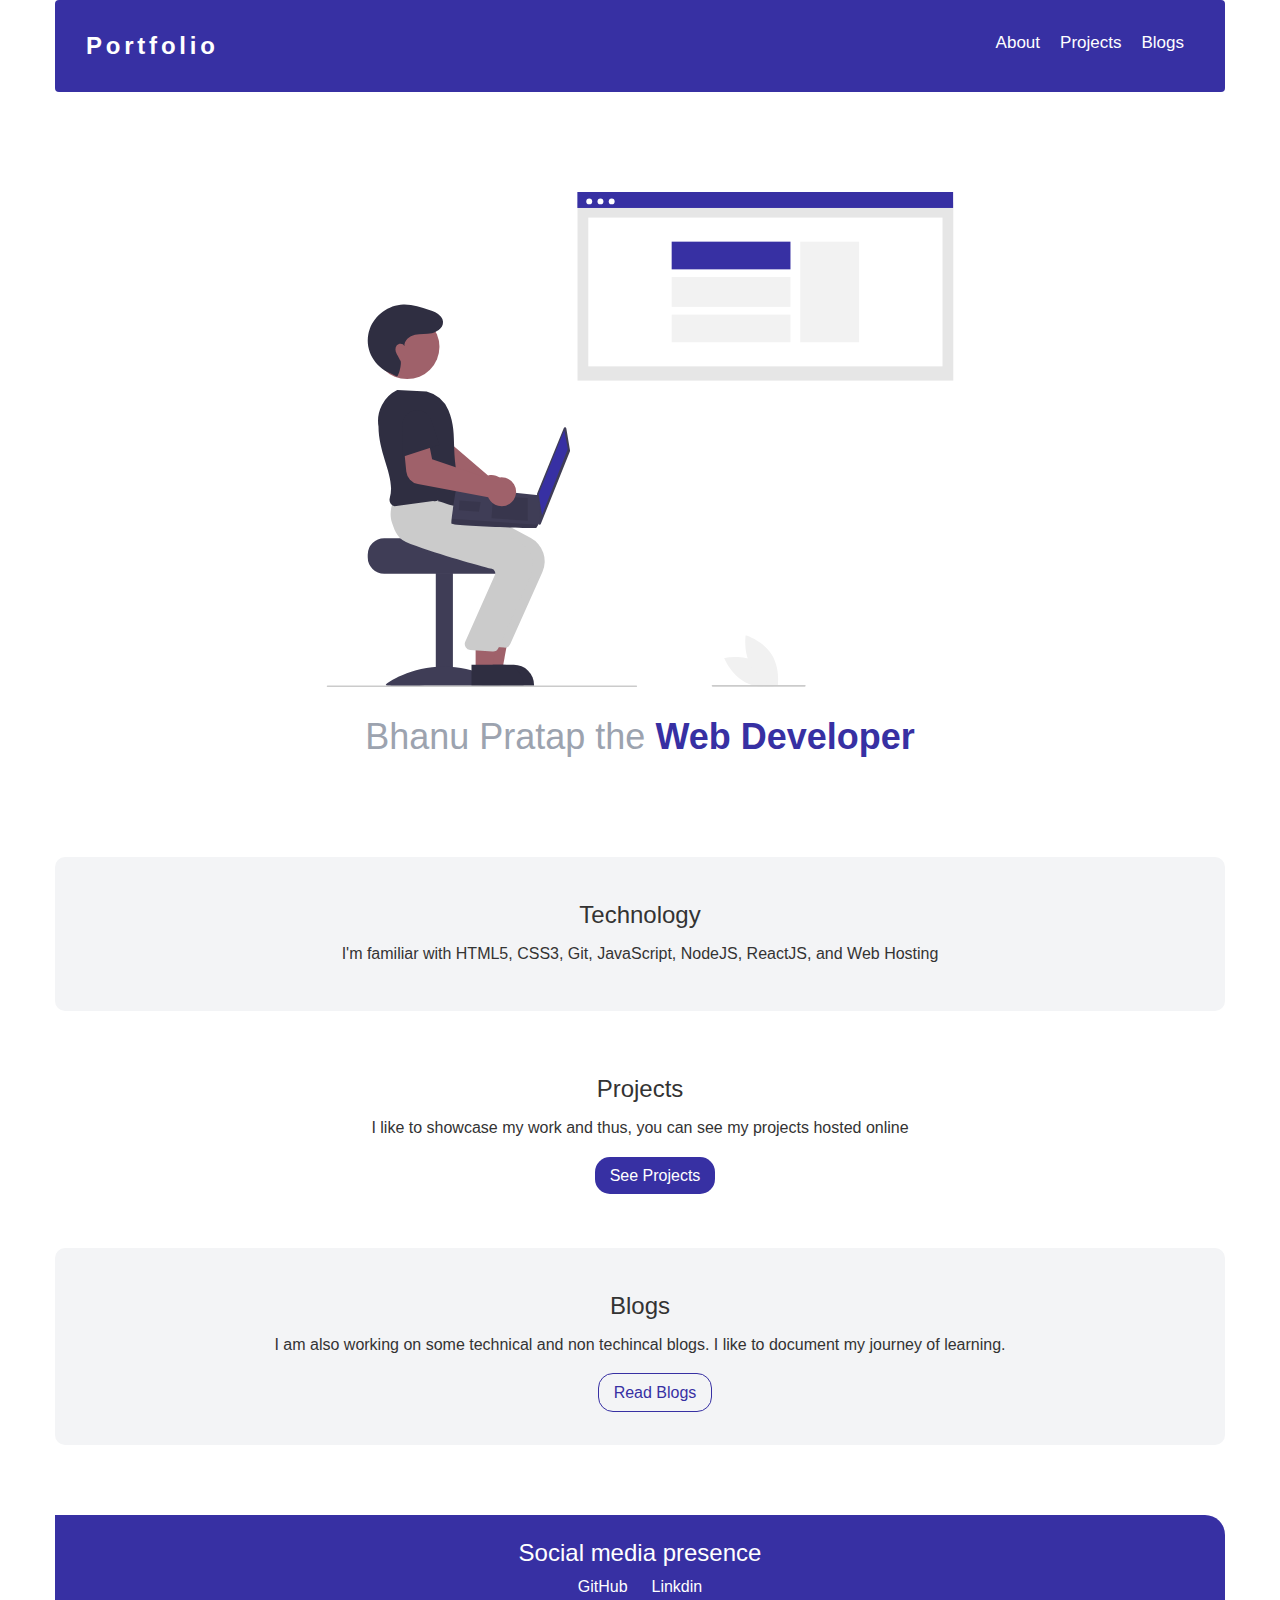
<file: index.html>
<!DOCTYPE html>
<html lang="en">

<head>
    <meta charset="UTF-8">
    <meta name="viewport" content="width=device-width, initial-scale=1.0">
    <title>Home|Bhanu</title>
    <link rel="stylesheet" href="./index.css" />

    <link rel="stylesheet" href="https://maxcdn.bootstrapcdn.com/bootstrap/3.4.1/css/bootstrap.min.css">
    <script src="https://ajax.googleapis.com/ajax/libs/jquery/3.6.4/jquery.min.js"></script>
    <script src="https://maxcdn.bootstrapcdn.com/bootstrap/3.4.1/js/bootstrap.min.js"></script>
</head>

<body>
    <!-- Navigation  -->
    <!-- <div class="container navigation">
        <div class="nav-brand"><h2>Portfolio</h2></div>
        <ul class="nav-link">
            <li style="font-weight: bold;"><a href="/">Home</a></li>
            <li><a href="./projects.html">Projects</a></li>
            <li><a href="./blogs.html">Blogs</a></li>
        </ul>
    </div> -->

    <nav class="container navbar navigation">
        <div class="container-fluid">
            <div class="navbar-header">
                <button type="button" class="navbar-toggle" data-toggle="collapse" data-target="#myNavbar">
                    <span class="icon-bar">---</span>
                    <span class="icon-bar">---</span>
                    <span class="icon-bar">---</span>
                </button>
                <a class="navbar-brand" href="/">Portfolio</a>
            </div>
            <div class="collapse navbar-collapse" id="myNavbar">
                <ul class=" navbar-nav navbar-right">
                    <li><a href=".">About</a></li>
                    <li><a href="./projects.html">Projects</a></li>
                    <li><a href="./blogs.html">Blogs</a></li>
                </ul>
                <!-- <ul class="nav navbar-nav navbar-right">
                    <li><a href="#"><span class="glyphicon glyphicon-user"></span> Sign Up</a></li>
                    <li><a href="#"><span class="glyphicon glyphicon-log-in"></span> Login</a></li>
                </ul> -->
            </div>
        </div>
    </nav>

    <!-- Header  -->
    <div class="container container-center header">
        <img src="./images/web-developer-image.svg" class="img-responsive" width="450" height="200"></img>
        <h1>Bhanu Pratap the <strong class="header-text">Web Developer</strong> </h1>
    </div>

    <!-- Sections  -->
    <section class="container section-offWhite">
        <h3>Technology</h3>
        <p>I'm familiar with HTML5, CSS3, Git, JavaScript, NodeJS, ReactJS, and Web Hosting</p>
    </section>

    <section class="container section-white">
        <h3>Projects</h3>
        <p>I like to showcase my work and thus, you can see my projects hosted online</p>
        <div class="container link">
            <a href="./projects.html" class="link link-primary" rel="primary-link">See Projects</a>
        </div>
    </section>

    <section class="container section-offWhite">
        <h3>Blogs</h3>
        <p>I am also working on some technical and non techincal blogs. I like to document my journey of learning.</p>
        <div class="container link">
            <a href="./blogs.html" class="link link-secondary" rel="secondary-link">Read Blogs</a>
        </div>
    </section>

    <!-- Footer  -->
    <footer class="container footer">
        <h3>Social media presence</h3>
        <ul class="footer-link">
            <li><a href="https://github.com/BhanuPratapdewangan?tab=repositories">GitHub</a></li>
            <li><a href="https://www.linkedin.com/in/iambhanupratap77/">Linkdin</a></li>
            <!-- <li><a href="/">social3</a></li> -->
        </ul>
    </footer>
</body>

</html>
</file>
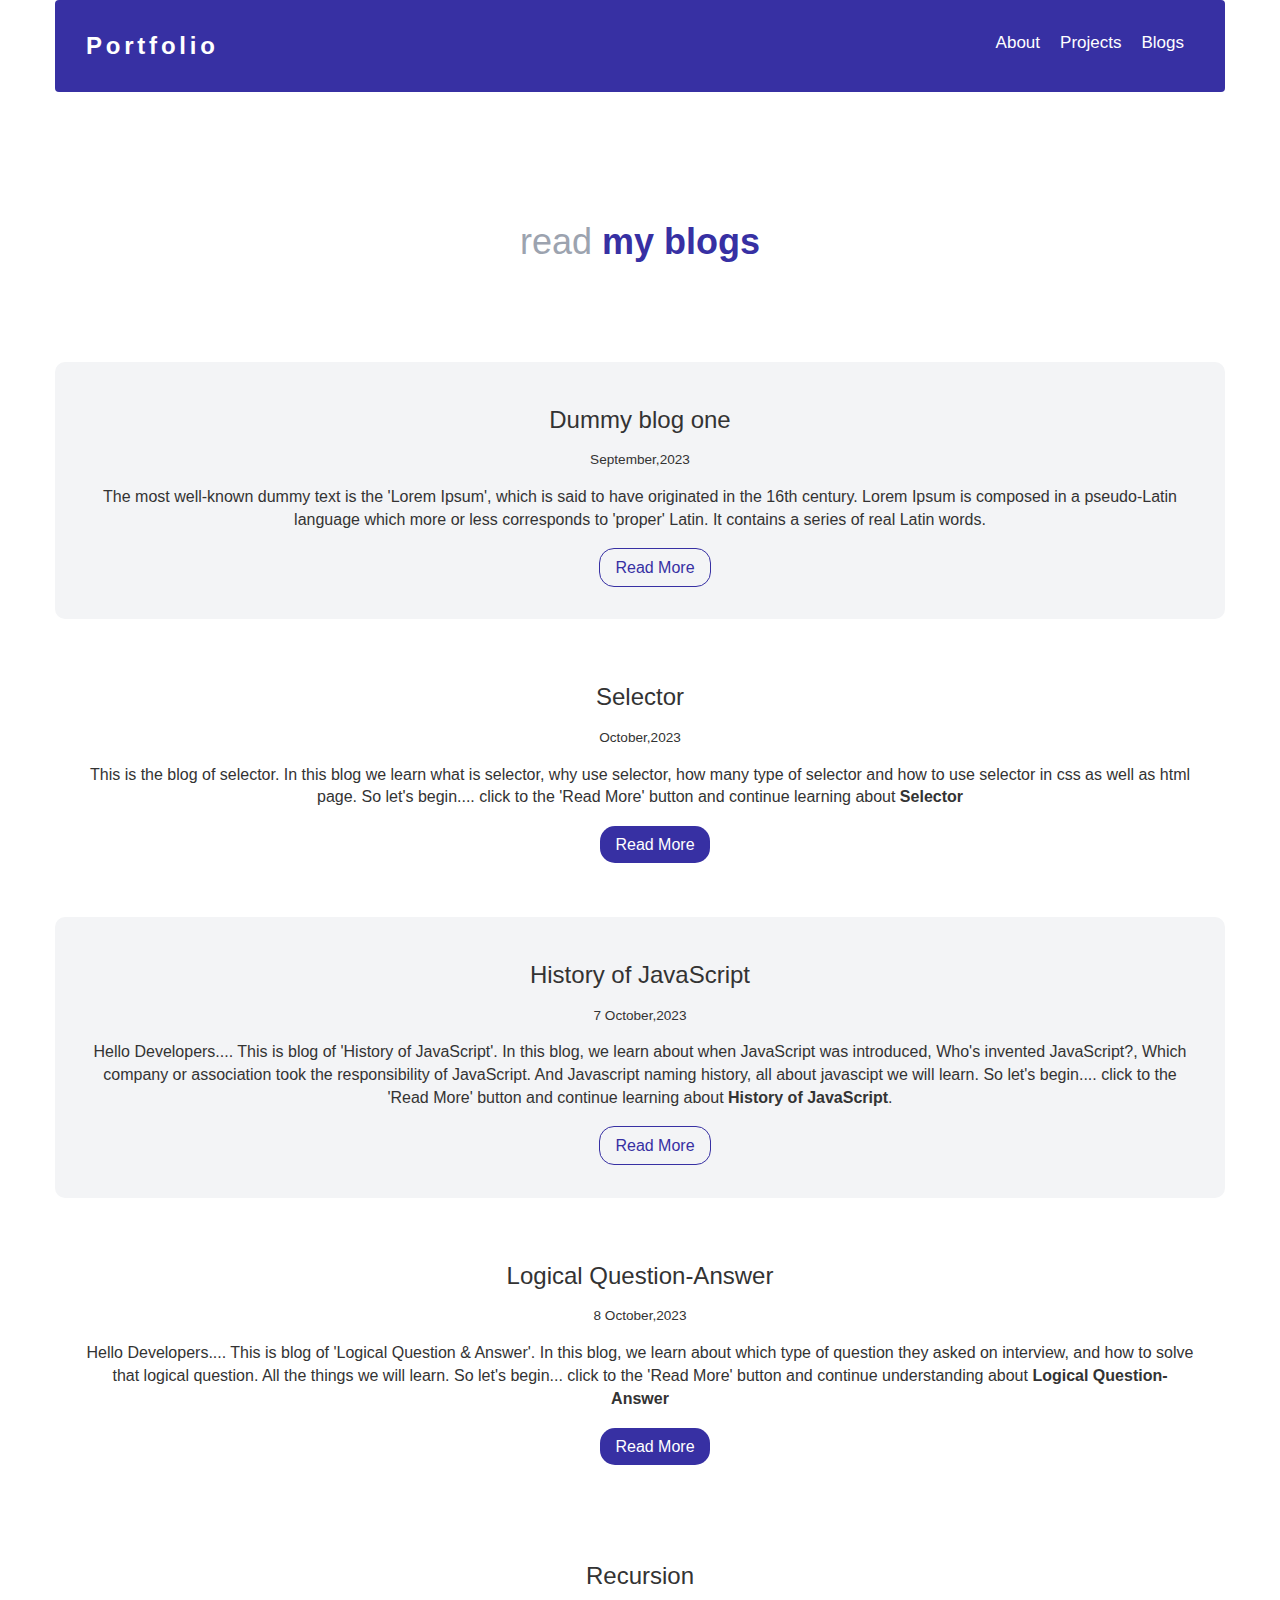
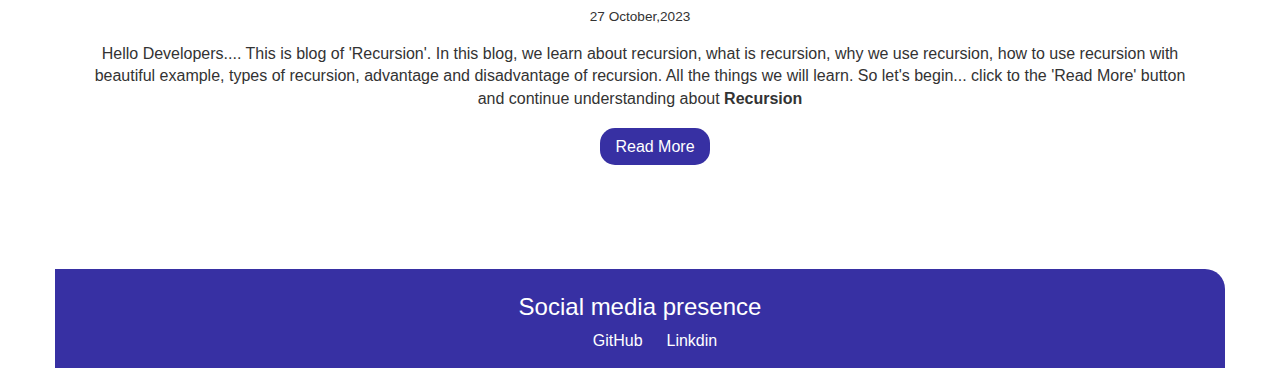
<file: blogs.html>
<!DOCTYPE html>
<html lang="en">

<head>
    <meta charset="UTF-8">
    <meta name="viewport" content="width=device-width, initial-scale=1.0">
    <title>Blogs|Bhanu</title>
    <link rel="stylesheet" href="./index.css">

    <link rel="stylesheet" href="https://maxcdn.bootstrapcdn.com/bootstrap/3.4.1/css/bootstrap.min.css">
    <script src="https://ajax.googleapis.com/ajax/libs/jquery/3.6.4/jquery.min.js"></script>
    <script src="https://maxcdn.bootstrapcdn.com/bootstrap/3.4.1/js/bootstrap.min.js"></script>
</head>

<body>
    <!-- Navigation  -->
    <nav class="container navbar navigation">
        <div class="container-fluid">
            <div class="navbar-header">
                <button type="button" class="navbar-toggle" data-toggle="collapse" data-target="#myNavbar">
                    <span class="icon-bar">----</span>
                    <span class="icon-bar">----</span>
                    <span class="icon-bar">----</span>
                </button>
                <a class="navbar-brand" href="/">Portfolio</a>
            </div>
            <div class="collapse navbar-collapse" id="myNavbar">
                <ul class=" navbar-nav navbar-right">
                    <li><a href=".">About</a></li>
                    <li><a href="./projects.html">Projects</a></li>
                    <li><a href="./blogs.html">Blogs</a></li>
                </ul>
                <!-- <ul class="nav navbar-nav navbar-right">
                    <li><a href="#"><span class="glyphicon glyphicon-user"></span> Sign Up</a></li>
                    <li><a href="#"><span class="glyphicon glyphicon-log-in"></span> Login</a></li>
                </ul> -->
            </div>
        </div>
    </nav>

    <!-- Header  -->
    <div class="container container-center header">
        <!-- <img src="./images/web-developer-image.svg"></img> -->
        <h1>read <strong class="header-text">my blogs</strong> </h1>
    </div>

    <!-- Section  -->
    <section class="container section-offWhite">
        <h3>Dummy blog one</h3>
        <small>September,2023</small>
        <p>The most well-known dummy text is the 'Lorem Ipsum', which is said to have originated in the 16th century.
            Lorem Ipsum is composed in a pseudo-Latin language which more or less corresponds to 'proper' Latin. It
            contains a series of real Latin words.</p>
        <div class="container link">
            <a href="./blogs/dummy-blog.html" class="link link-secondary" rel="link-secondary">Read More</a>
            <!-- <a href="/" class="link link-secondary" rel="secondary-link">View Source</a> -->
        </div>
    </section>

    <section class="container section-white">
        <h3>Selector</h3>
        <small>October,2023</small>
        <p>
            This is the blog of selector. In this blog we learn what is selector, why use selector, how many type of selector and how to use selector in css as well as html page. So let's begin.... click to the 'Read More' button and continue learning about <strong>Selector</strong>
        </p>
        <div class="container link">
            <a href="blogs/selector-blog.html" class="link link-primary" rel="primary-link">Read More</a>
            <!-- <a href="/" class="link link-secondary" rel="secondary-link">View Source</a> -->
        </div>
    </section>

    <section class="container section-offWhite">
        <h3>History of JavaScript</h3>
        <small>7 October,2023</small>
        <p>
            Hello Developers.... This is blog of 'History of JavaScript'. In this blog, we learn about when JavaScript was introduced, Who's invented JavaScript?, Which company or association took the responsibility of JavaScript. And Javascript naming history, all about javascipt we will learn. So let's begin.... click to the 'Read More' button and continue learning about <strong>History of JavaScript</strong>. 
        </p>
        <div class="container link">
            <a href="blogs/history-of-js.html" class="link link-secondary" rel="link-secondary">Read More</a>
            <!-- <a href="/" class="link link-secondary" rel="secondary-link">View Source</a> -->
        </div>
    </section>

    <section class="container section-white">
        <h3>Logical Question-Answer</h3>
        <small>8 October,2023</small>
        <p>
            Hello Developers.... This is blog of 'Logical Question & Answer'. In this blog, we learn about which type of question they asked on interview, and how to solve that logical question. All the things we will learn. So let's begin... click to the 'Read More' button and continue understanding about <strong>Logical Question-Answer</strong> 
        </p>
        <div class="container link">
            <a href="blogs/logical-QS-blog.html" class="link link-primary" rel="link-primary">Read More</a>
            <!-- <a href="/" class="link link-secondary" rel="secondary-link">View Source</a> -->
        </div>
    </section>

    <section class="container section-white">
        <h3>Recursion</h3>
        <small>27 October,2023</small>
        <p>
            Hello Developers.... This is blog of 'Recursion'. In this blog, we learn about recursion, what is recursion, why we use recursion, how to use recursion with beautiful example, types of recursion, advantage and disadvantage of recursion. All the things we will learn. So let's begin... click to the 'Read More' button and continue understanding about <strong>Recursion</strong> 
        </p>
        <div class="container link">
            <a href="blogs/recursion-blog.html" class="link link-primary" rel="link-primary">Read More</a>
            <!-- <a href="/" class="link link-secondary" rel="secondary-link">View Source</a> -->
        </div>
    </section>

    <!-- Footer  -->

    <footer class="container footer">
        <h3>Social media presence</h3>
        <ul class="container footer-link">
            <li><a href="https://github.com/BhanuPratapdewangan?tab=repositories">GitHub</a></li>
            <li><a href="https://www.linkedin.com/in/iambhanupratap77/">Linkdin</a></li>
            <!-- <li><a href="/">social3</a></li> -->
        </ul>
    </footer>
</body>

</html>
</file>
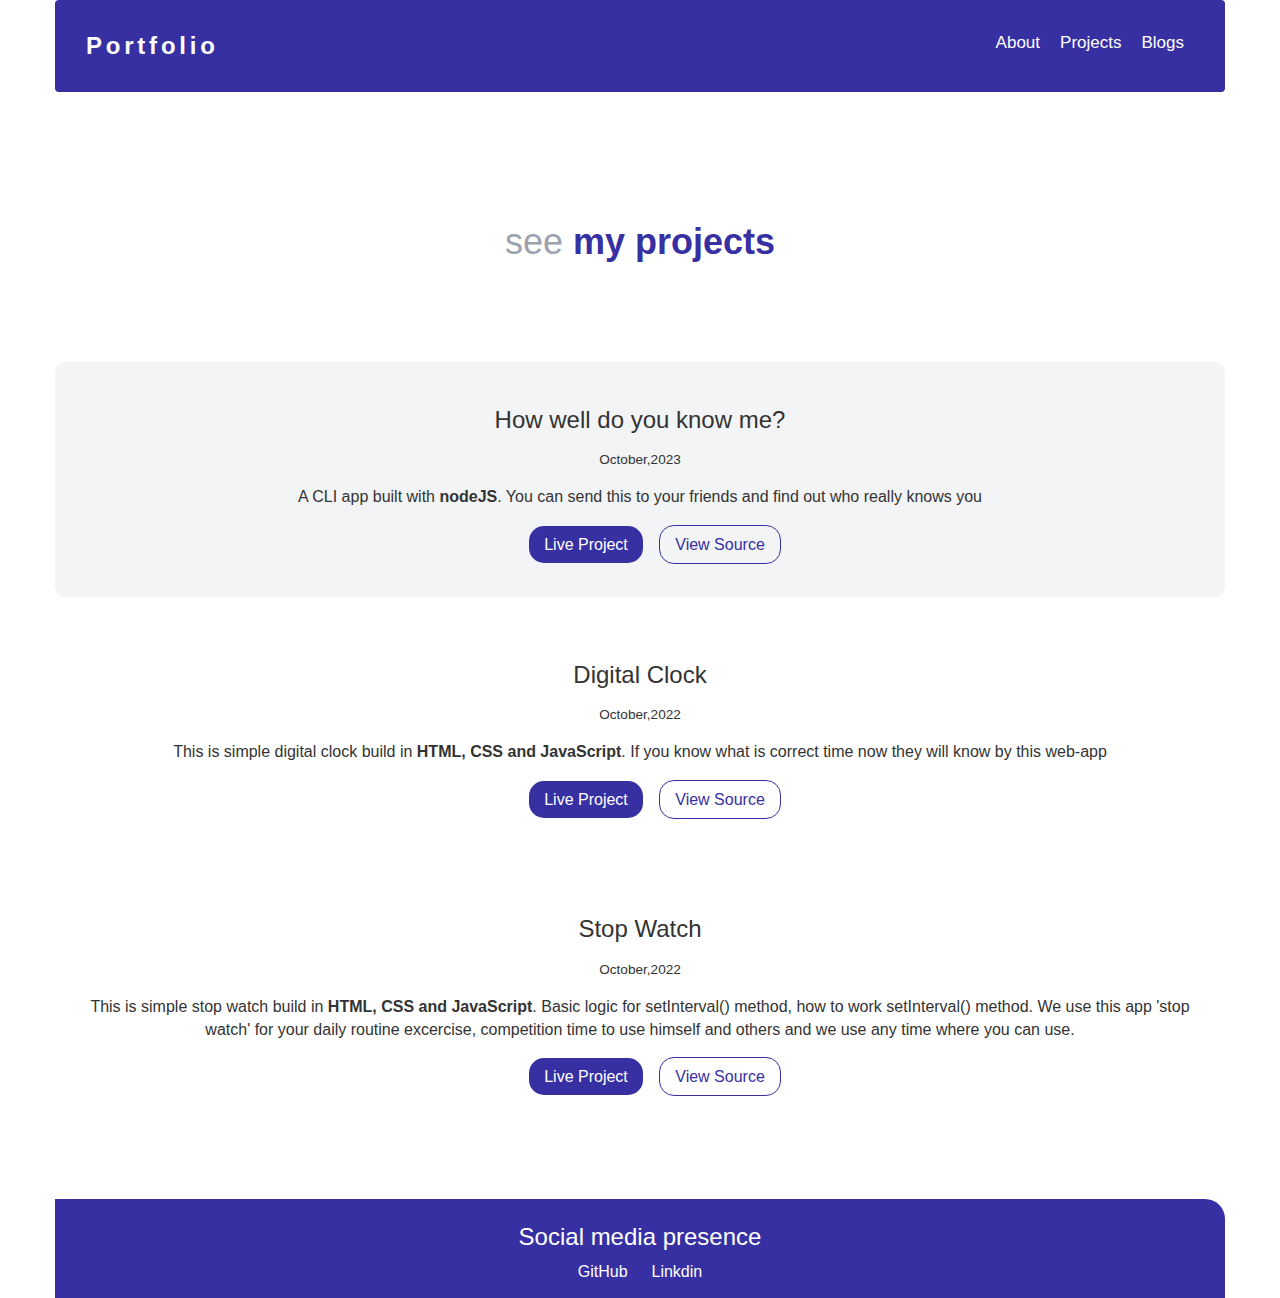
<file: projects.html>
<!DOCTYPE html>
<html lang="en">

<head>
    <meta charset="UTF-8">
    <meta name="viewport" content="width=device-width, initial-scale=1.0">
    <title>Projects|Bhanu</title>
    <link rel="stylesheet" href="index.css">

    <link rel="stylesheet" href="https://maxcdn.bootstrapcdn.com/bootstrap/3.4.1/css/bootstrap.min.css">
    <script src="https://ajax.googleapis.com/ajax/libs/jquery/3.6.4/jquery.min.js"></script>
    <script src="https://maxcdn.bootstrapcdn.com/bootstrap/3.4.1/js/bootstrap.min.js"></script>
</head>

<body>
    <!-- Navigation  -->
    <nav class="container navbar navigation">
        <div class="container-fluid">
            <div class="navbar-header">
                <button type="button" class="navbar-toggle" data-toggle="collapse" data-target="#myNavbar">
                    <span class="icon-bar">----</span>
                    <span class="icon-bar">----</span>
                    <span class="icon-bar">----</span>
                </button>
                <a class="navbar-brand" href="/">Portfolio</a>
            </div>
            <div class="collapse navbar-collapse" id="myNavbar">
                <ul class=" navbar-nav navbar-right">
                    <li><a href=".">About</a></li>
                    <li><a href="./projects.html">Projects</a></li>
                    <li><a href="./blogs.html">Blogs</a></li>
                </ul>
                <!-- <ul class="nav navbar-nav navbar-right">
                    <li><a href="#"><span class="glyphicon glyphicon-user"></span> Sign Up</a></li>
                    <li><a href="#"><span class="glyphicon glyphicon-log-in"></span> Login</a></li>
                </ul> -->
            </div>
        </div>
    </nav>

    <!-- Header  -->
    <div class="container container-center header">
        <!-- <img src="./images/web-developer-image.svg"></img> -->
        <h1>see <strong class="header-text">my projects</strong> </h1>
    </div>

    <!-- Section  -->
    <section class="container section-offWhite">
        <h3>How well do you know me?</h3>
        <small>October,2023</small>
        <p>A CLI app built with <strong>nodeJS</strong>. You can send this to your friends and find out who really knows
            you</p>
        <div class="container link">
            <a href="https://replit.com/@bhanupratap0412/QuizGame?embed=1&output=1" class="link link-primary"
                rel="primary-link">Live Project</a>
            <a href="https://github.com/BhanuPratapdewangan/quiz-game" class="link link-secondary"
                rel="secondary-link">View Source</a>
        </div>
    </section>

    <section class="container section-white">
        <h3>Digital Clock</h3>
        <small>October,2022</small>
        <p>This is simple digital clock build in <strong>HTML, CSS and JavaScript</strong>. If you know what is correct
            time now they will know by this web-app</p>
        <div class="container link">
            <a href="https://digi-clock.onrender.com/" class="link link-primary"
                rel="link-primary">Live Project</a>
            <a href="https://github.com/BhanuPratapdewangan/digi-clock" class="link link-secondary"
                rel="link-secondary">View Source</a>
        </div>
    </section>

    <section class="container section-white">
        <h3>Stop Watch</h3>
        <small>October,2022</small>
        <p>This is simple stop watch build in <strong>HTML, CSS and JavaScript</strong>. Basic logic for setInterval() method, how to work setInterval() method. We use this app 'stop watch' for your daily routine excercise, competition time to use himself and others and we use any time where you can use.</p>
        <div class="container link">
            <a href="https://stop-watch-e33b.onrender.com/" class="link link-primary"
                rel="link-primary">Live Project</a>
            <a href="https://github.com/BhanuPratapdewangan/stop-watch" class="link link-secondary"
                rel="link-secondary">View Source</a>
        </div>
    </section>

    <!-- Footer  -->

    <footer class="container footer">
        <h3>Social media presence</h3>
        <ul class="footer-link">
            <li><a href="https://github.com/BhanuPratapdewangan?tab=repositories">GitHub</a></li>
            <li><a href="https://www.linkedin.com/in/iambhanupratap77/">Linkdin</a></li>
            <!-- <li><a href="/">social3</a></li> -->
        </ul>
    </footer>
</body>

</html>
</file>
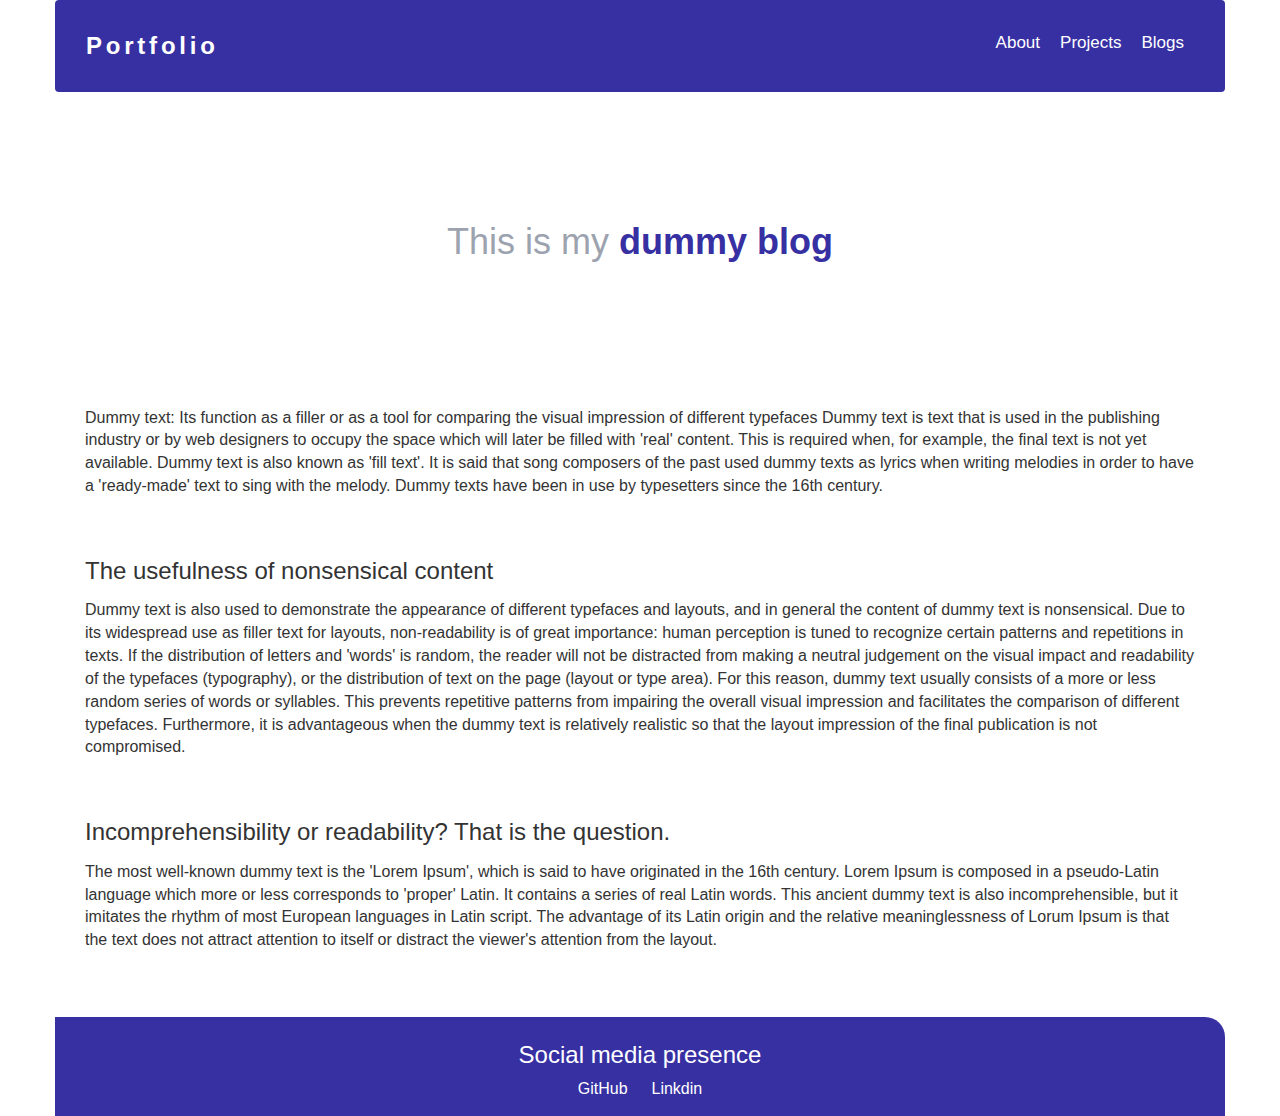
<file: blogs/dummy-blog.html>
<!DOCTYPE html>
<html lang="en">

<head>
    <meta charset="UTF-8">
    <meta name="viewport" content="width=device-width, initial-scale=1.0">
    <title>Dummy-blog</title>
    <link rel="stylesheet" href="../index.css">

    <link rel="stylesheet" href="https://maxcdn.bootstrapcdn.com/bootstrap/3.4.1/css/bootstrap.min.css">
    <script src="https://ajax.googleapis.com/ajax/libs/jquery/3.6.4/jquery.min.js"></script>
    <script src="https://maxcdn.bootstrapcdn.com/bootstrap/3.4.1/js/bootstrap.min.js"></script>
</head>

<body>
    <!-- Navigation  -->
    <nav class="container navbar navigation">
        <div class="container-fluid">
            <div class="navbar-header">
                <button type="button" class="navbar-toggle" data-toggle="collapse" data-target="#myNavbar">
                    <span class="icon-bar">----</span>
                    <span class="icon-bar">----</span>
                    <span class="icon-bar">----</span>
                </button>
                <a class="navbar-brand" href="/">Portfolio</a>
            </div>
            <div class="collapse navbar-collapse" id="myNavbar">
                <ul class=" navbar-nav navbar-right">
                    <li><a href="../index.html">About</a></li>
                    <li><a href="../projects.html">Projects</a></li>
                    <li><a href="../blogs.html">Blogs</a></li>
                </ul>
                <!-- <ul class="nav navbar-nav navbar-right">
                    <li><a href="#"><span class="glyphicon glyphicon-user"></span> Sign Up</a></li>
                    <li><a href="#"><span class="glyphicon glyphicon-log-in"></span> Login</a></li>
                </ul> -->
            </div>
        </div>
    </nav>

    <!-- Header  -->
    <div class="container container-center header">
        <h1>This is my <strong class="header-text">dummy blog</strong> </h1>
    </div>

    <!-- Sections  -->
    <section class="container blog">
        <p>Dummy text: Its function as a filler or as a tool for comparing the visual impression of different typefaces
            Dummy text is text that is used in the publishing industry or by web designers to occupy the space which
            will later be filled with 'real' content. This is required when, for example, the final text is not yet
            available. Dummy text is also known as 'fill text'. It is said that song composers of the past used dummy
            texts as lyrics when writing melodies in order to have a 'ready-made' text to sing with the melody. Dummy
            texts have been in use by typesetters since the 16th century.
        </p>
    </section>

    <section class="container blog">
        <h3>The usefulness of nonsensical content</h3>
        <p>Dummy text is also used to demonstrate the appearance of different typefaces and layouts, and in general the
            content of dummy text is nonsensical. Due to its widespread use as filler text for layouts, non-readability
            is of great importance: human perception is tuned to recognize certain patterns and repetitions in texts. If
            the distribution of letters and 'words' is random, the reader will not be distracted from making a neutral
            judgement on the visual impact and readability of the typefaces (typography), or the distribution of text on
            the page (layout or type area). For this reason, dummy text usually consists of a more or less random series
            of words or syllables. This prevents repetitive patterns from impairing the overall visual impression and
            facilitates the comparison of different typefaces. Furthermore, it is advantageous when the dummy text is
            relatively realistic so that the layout impression of the final publication is not compromised.</p>
    </section>

    <section class="container blog">
        <h3>Incomprehensibility or readability? That is the question.</h3>
        <p>The most well-known dummy text is the 'Lorem Ipsum', which is said to have originated in the 16th century.
            Lorem Ipsum is composed in a pseudo-Latin language which more or less corresponds to 'proper' Latin. It
            contains a series of real Latin words. This ancient dummy text is also incomprehensible, but it imitates the
            rhythm of most European languages in Latin script. The advantage of its Latin origin and the relative
            meaninglessness of Lorum Ipsum is that the text does not attract attention to itself or distract the
            viewer's attention from the layout.</p>
    </section>


    <footer class="container footer">
        <h3>Social media presence</h3>
        <ul class="footer-link">
            <li><a href="https://github.com/BhanuPratapdewangan?tab=repositories">GitHub</a></li>
            <li><a href="https://www.linkedin.com/in/iambhanupratap77/">Linkdin</a></li>
            <!-- <li><a href="/">social3</a></li> -->
        </ul>
    </footer>
</body>

</html>
</file>
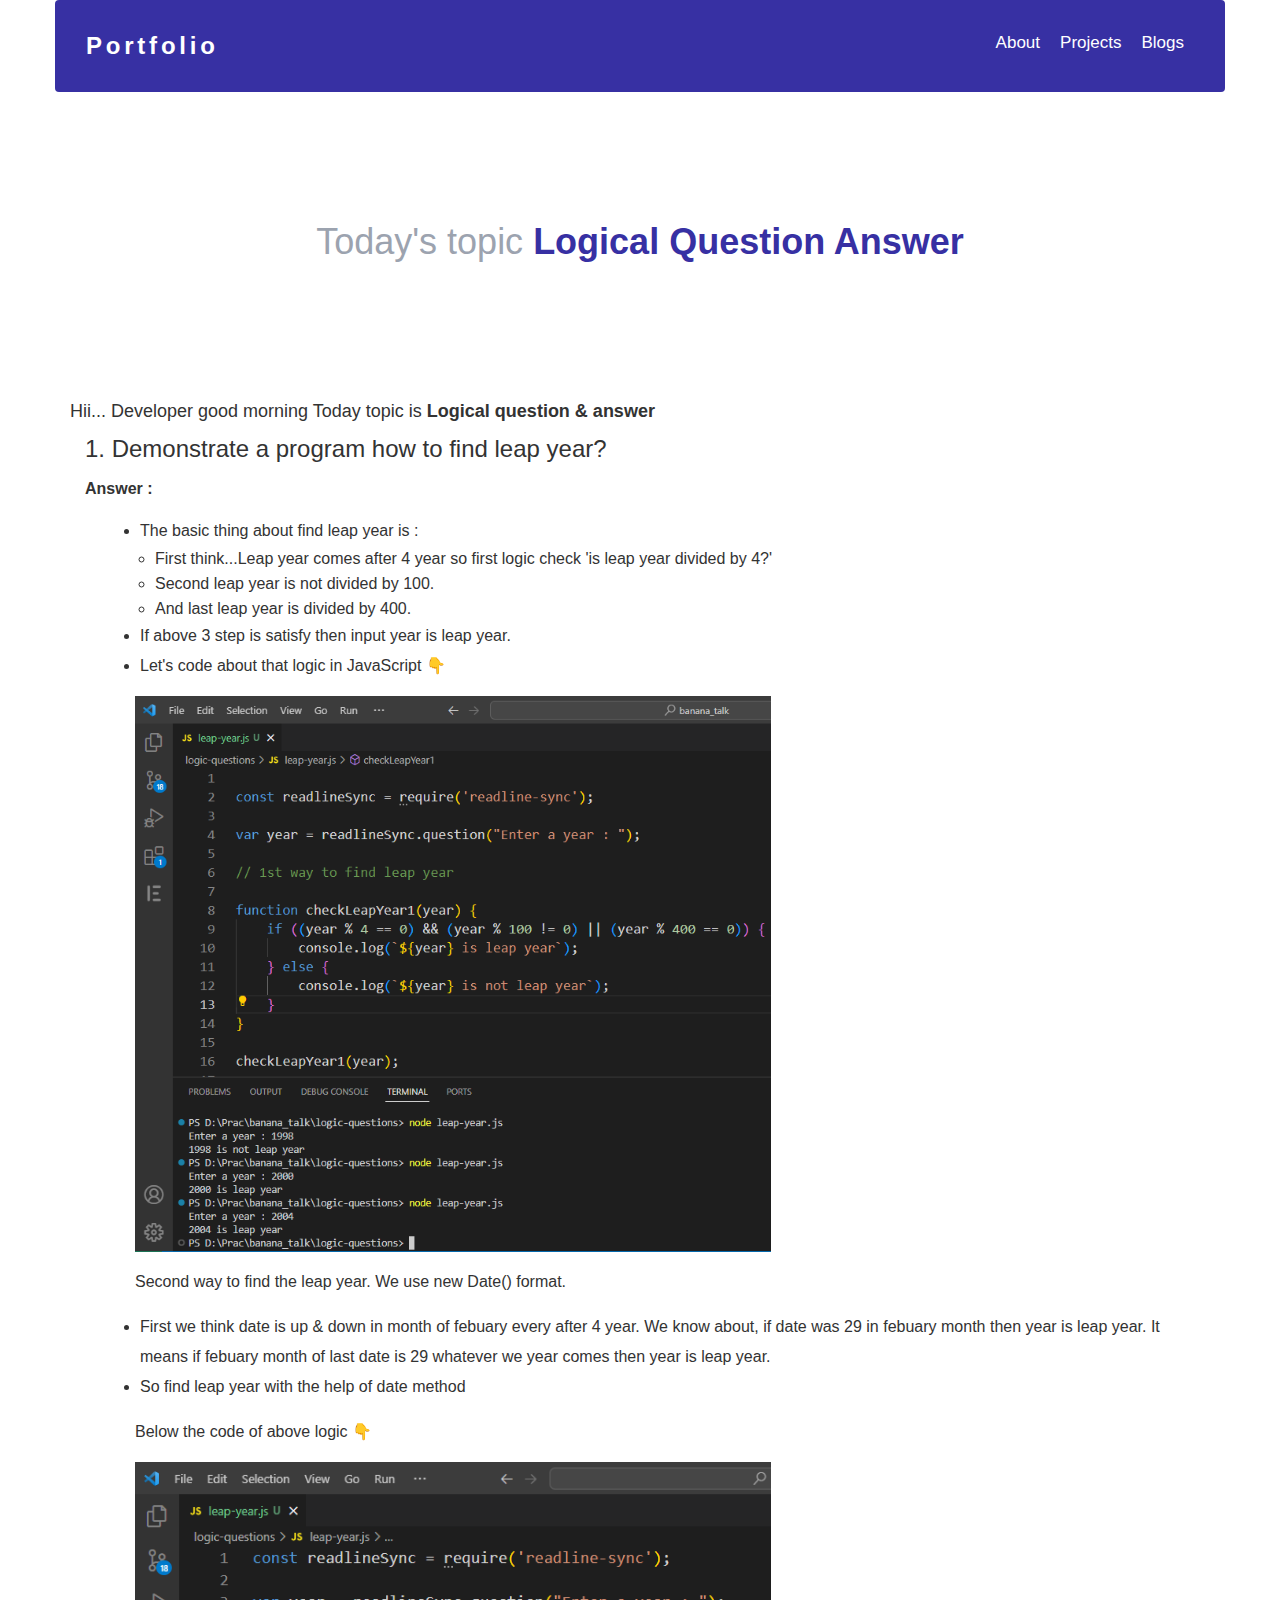
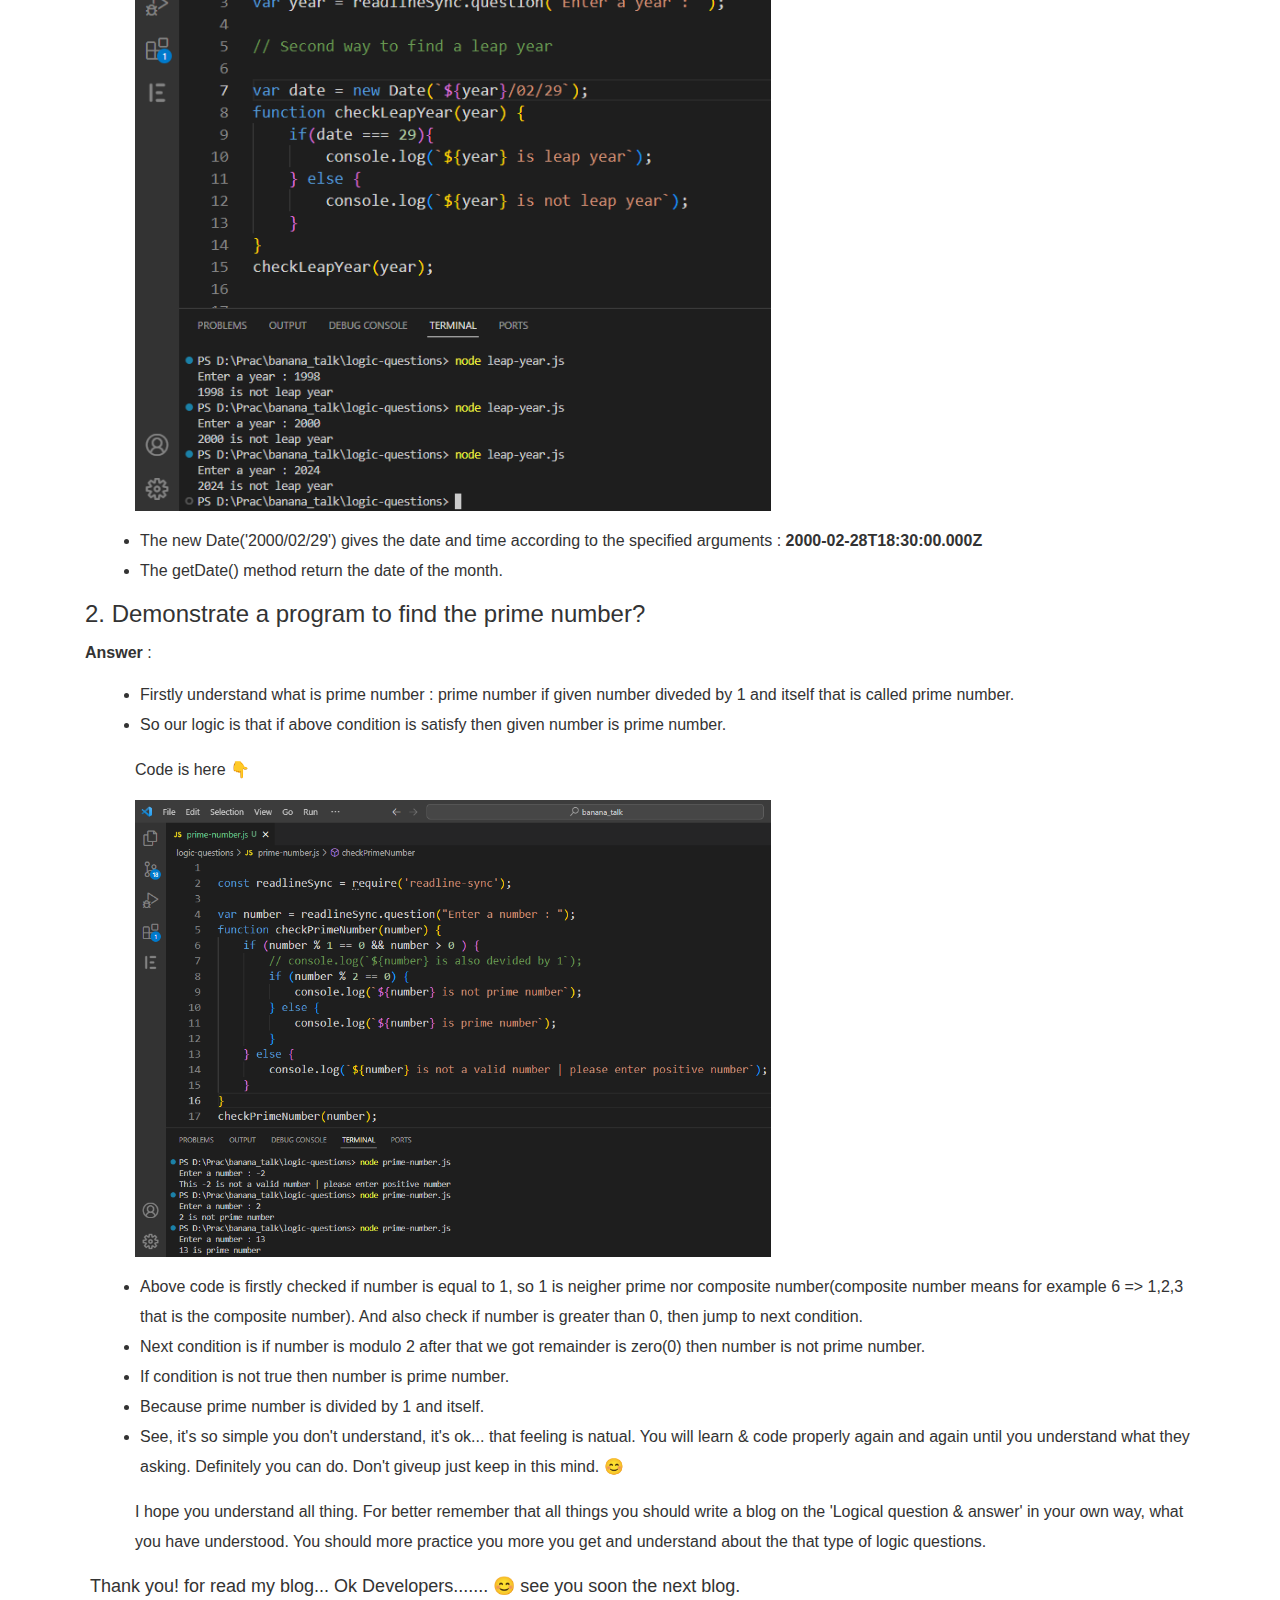
<file: blogs/logical-QS-blog.html>
<!DOCTYPE html>
<html lang="en">

<head>
    <meta charset="UTF-8">
    <meta name="viewport" content="width=device-width, initial-scale=1.0">
    <title>Logical-QS</title>
    <link rel="stylesheet" href="../index.css">

    <link rel="stylesheet" href="https://maxcdn.bootstrapcdn.com/bootstrap/3.4.1/css/bootstrap.min.css">
    <script src="https://ajax.googleapis.com/ajax/libs/jquery/3.6.4/jquery.min.js"></script>
    <script src="https://maxcdn.bootstrapcdn.com/bootstrap/3.4.1/js/bootstrap.min.js"></script>
</head>

<body>
    <!-- Navigation  -->
    <nav class="container navbar navigation">
        <div class="container-fluid">
            <div class="navbar-header">
                <button type="button" class="navbar-toggle" data-toggle="collapse" data-target="#myNavbar">
                    <span class="icon-bar">----</span>
                    <span class="icon-bar">----</span>
                    <span class="icon-bar">----</span>
                </button>
                <a class="navbar-brand" href="/">Portfolio</a>
            </div>
            <div class="collapse navbar-collapse" id="myNavbar">
                <ul class=" navbar-nav navbar-right">
                    <li><a href="../index.html">About</a></li>
                    <li><a href="../projects.html">Projects</a></li>
                    <li><a href="../blogs.html">Blogs</a></li>
                </ul>
                <!-- <ul class="nav navbar-nav navbar-right">
                    <li><a href="#"><span class="glyphicon glyphicon-user"></span> Sign Up</a></li>
                    <li><a href="#"><span class="glyphicon glyphicon-log-in"></span> Login</a></li>
                </ul> -->
            </div>
        </div>
    </nav>

    <!-- Header  -->
    <div class="container container-center header">
        <h1>Today's topic <strong class="header-text">Logical Question Answer</strong> </h1>
    </div>

    <!-- Section  -->
    <section class="container container-center blog">
        <div>
            <h4>
                Hii... Developer good morning
                Today topic is <strong>Logical question & answer</strong>
            </h4>

            <h3>1. Demonstrate a program how to find leap year?</h3>
            <p> <strong>Answer : </strong>
                <ul class="blog-ol">
                    <li>The basic thing about find leap year is :</li>
                    <ul class="blog-li">
                        <li>First think...Leap year comes after 4 year so first logic check 'is leap year divided by 4?'</li>
                        <li>Second leap year is not divided by 100. </li>
                        <li>And last leap year is divided by 400.</li>
                    </ul>
                    <li>If above 3 step is satisfy then input year is leap year.</li>
                    <li>Let's code about that logic in JavaScript 👇</li>
                    <p><img src="../images/leap-year.png" alt="leap-year" width="60%" height="vh"></p>
                </ul>
            </p>
        

            <ol class="blog-ol">
                <p>Second way to find the leap year. We use new Date() format.</p>
                <li>First we think date is up & down in month of febuary every after 4 year. We know about, if date was
                    29 in febuary month then year is leap year. It means if febuary month of last date is 29 whatever we
                    year comes then year is leap year.</li>
                <li>So find leap year with the help of date method</li>
                <p>Below the code of above logic 👇</p>
            </ol>

            <ul class="blog-ol">
                <p><img src="../images/leap-year-2nd.png" alt="leap-year-2nd" width="60%" height="vh"></p>
                <li>The new Date('2000/02/29') gives the date and time according to the specified arguments :
                    <strong>2000-02-28T18:30:00.000Z</strong></li>

                <li>The getDate() method return the date of the month.</li>
            </ul>

            <h3>2. Demonstrate a program to find the prime number?</h3>
            <p>
                <strong>Answer</strong> :
                <ul class="blog-ol">
                    <li>Firstly understand what is prime number : prime number if given number diveded by 1 and itself that
                        is called prime number.</li>
                    <li>So our logic is that if above condition is satisfy then given number is prime number.</li>
                    <p>Code is here 👇</p>

                    <p><img src="../images/prime-number.png" alt="prime-number" width="60%" height="vh"></p>

                    <li>Above code is firstly checked if number is equal to 1, so 1 is neigher prime nor composite number(composite number means for example 6 => 1,2,3 that is the composite number). And also check if number is greater than 0, then jump to next condition.</li>
                    <li>Next condition is if number is modulo 2 after that we got remainder is zero(0) then number is not prime number.</li>
                    <li>If condition is not true then number is prime number.</li>
                    <li>Because prime number is divided by 1 and itself.</li>
                    <li>See, it's so simple you don't understand, it's ok... that feeling is natual. You will learn & code properly again and again until you understand what they asking. Definitely you can do. Don't giveup just keep in this mind. 😊 </li>
                    <p> I hope you understand all thing. For better remember that all things you should write a blog on the
                        'Logical question & answer' in your own way, what you have understood. You should more practice you more you get and understand about the that type of logic questions.
                    <p>
                </ul>
            </p>
            <h4 class="thankyou-msg">Thank you! for read my blog... Ok Developers....... 😊 see you soon the next blog.</h4>
        </div>
    </section>
</body>

</html>
</file>
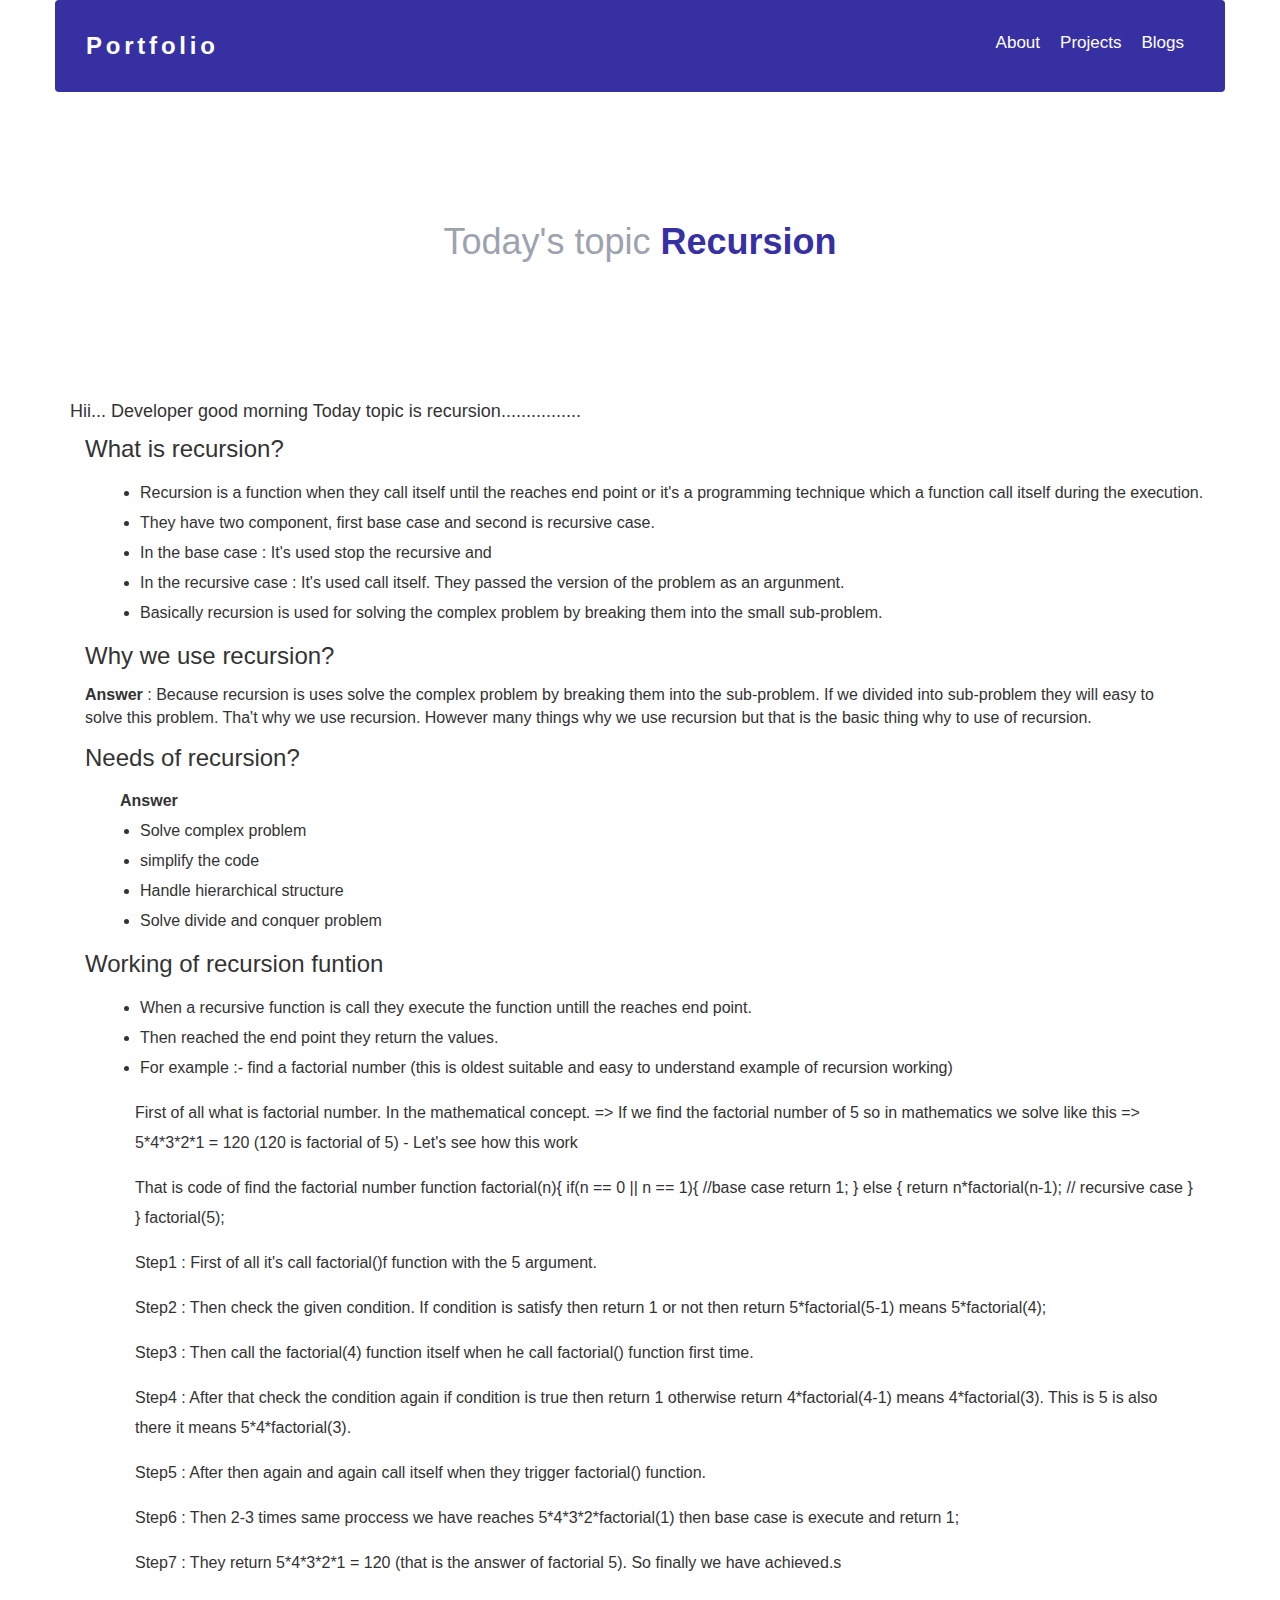
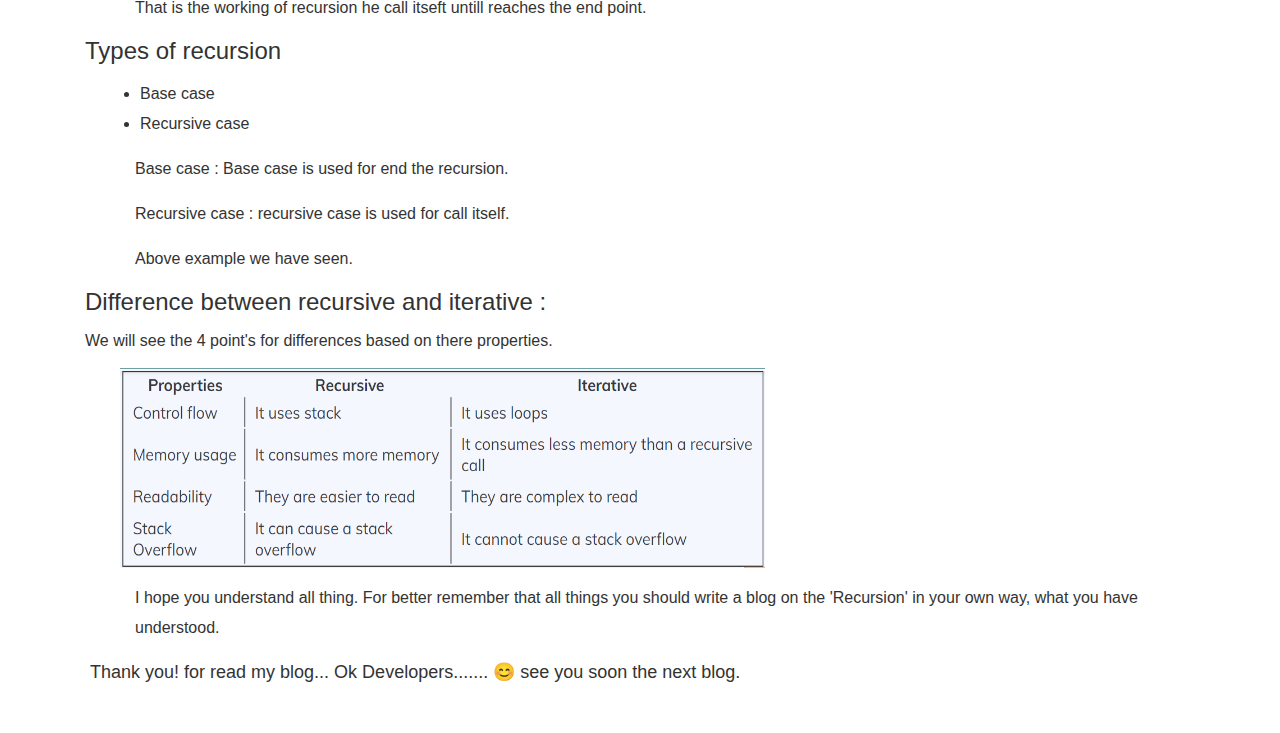
<file: blogs/recursion-blog.html>
<!DOCTYPE html>
<html lang="en">

<head>
    <meta charset="UTF-8">
    <meta name="viewport" content="width=device-width, initial-scale=1.0">
    <title>Recursion</title>
    <link rel="stylesheet" href="../index.css">

    <link rel="stylesheet" href="https://maxcdn.bootstrapcdn.com/bootstrap/3.4.1/css/bootstrap.min.css">
    <script src="https://ajax.googleapis.com/ajax/libs/jquery/3.6.4/jquery.min.js"></script>
    <script src="https://maxcdn.bootstrapcdn.com/bootstrap/3.4.1/js/bootstrap.min.js"></script>
</head>

<body>
    <!-- Navigation -->
    <nav class="container navbar navigation">
        <div class="container-fluid">
            <div class="navbar-header">
                <button type="button" class="navbar-toggle" data-toggle="collapse" data-target="#myNavbar">
                    <span class="icon-bar">----</span>
                    <span class="icon-bar">----</span>
                    <span class="icon-bar">----</span>
                </button>
                <a class="navbar-brand" href="/">Portfolio</a>
            </div>
            <div class="collapse navbar-collapse" id="myNavbar">
                <ul class=" navbar-nav navbar-right">
                    <li><a href="../index.html">About</a></li>
                    <li><a href="../projects.html">Projects</a></li>
                    <li><a href="../blogs.html">Blogs</a></li>
                </ul>
                <!-- <ul class="nav navbar-nav navbar-right">
                    <li><a href="#"><span class="glyphicon glyphicon-user"></span> Sign Up</a></li>
                    <li><a href="#"><span class="glyphicon glyphicon-log-in"></span> Login</a></li>
                </ul> -->
            </div>
        </div>
    </nav>

    <!-- Header  -->
    <div class="container container-center header">
        <h1>Today's topic <strong class="header-text">Recursion</strong> </h1>
    </div>

    <!-- Section  -->
    <section class="container container-center blog">
        <div>
            <h4>
                Hii... Developer good morning
                Today topic is recursion................
            </h4>

            <h3>What is recursion?</h3>
            <ol class="blog-ol">
                <li>
                    Recursion is a function when they call itself until the reaches end point or it's a programming
                    technique which a function call itself during the execution.
                </li>
                <li>
                    They have two component, first base case and second is recursive case.
                </li>
                <li>
                    In the base case : It's used stop the recursive and
                </li>
                <li>
                    In the recursive case : It's used call itself. They passed the version of the problem as an
                    argunment.
                </li>
                <li>
                    Basically recursion is used for solving the complex problem by breaking them into the small
                    sub-problem.
                </li>
            </ol>

            <h3>Why we use recursion?</h3>
            <p>
                <strong>Answer</strong> :
                Because recursion is uses solve the complex problem by breaking them into the sub-problem. If we divided
                into sub-problem they will easy to solve this problem. Tha't why we use recursion. However many things
                why we use recursion but that is the basic thing why to use of recursion.
            </p>

            <h3>Needs of recursion?</h3>
            <ol class="blog-ol">
                <strong>Answer</strong>
                <li>Solve complex problem</li>
                <li>simplify the code</li>
                <li>Handle hierarchical structure</li>
                <li>Solve divide and conquer problem</li>
            </ol>

            <h3>Working of recursion funtion</h3>
            <div class="blog-ol">
                <li>
                    When a recursive function is call they execute the function untill the reaches end point.
                </li>
                <li>
                    Then reached the end point they return the values.
                </li>
                <li>
                    For example :- find a factorial number (this is oldest suitable and easy to understand example of
                    recursion working)
                </li>
                <ul>
                    <p>
                        First of all what is factorial number. In the mathematical concept.
                        => If we find the factorial number of 5 so in mathematics
                        we solve like this => 5*4*3*2*1 = 120 (120 is factorial of 5)
                        - Let's see how this work
                    </p>
                    <p>
                        That is code of find the factorial number

                        function factorial(n){
                        if(n == 0 || n == 1){ //base case
                        return 1;
                        } else {
                        return n*factorial(n-1); // recursive case
                        }
                        }
                        factorial(5);
                    </p>
                    <p>Step1 : First of all it's call factorial()f function with the 5 argument.</p>
                    <p>Step2 : Then check the given condition. If condition is satisfy then return 1 or not then
                        return
                        5*factorial(5-1) means 5*factorial(4);</p>

                    <p>
                        Step3 : Then call the factorial(4) function itself when he call factorial() function first
                        time.
                    </p>
                    <p>
                        Step4 : After that check the condition again if condition is true then return 1 otherwise
                        return
                        4*factorial(4-1) means 4*factorial(3). This is 5 is also there it means
                        5*4*factorial(3).
                    </p>
                    <p>
                        Step5 : After then again and again call itself when they trigger factorial() function.
                    </p>
                    <p>
                        Step6 : Then 2-3 times same proccess we have reaches

                        5*4*3*2*factorial(1) then base case is execute and return 1;
                    </p>
                    <p>
                        Step7 : They return 5*4*3*2*1 = 120 (that is the answer of factorial 5). So finally we have
                        achieved.s
                    </p>

                </ul>
                <p>That is the working of recursion he call itseft untill reaches the end point.</p>
            </div>

            <h3>Types of recursion</h3>
            <div class="blog-ol">
                <ol>
                    <li>Base case</li>
                    <li>Recursive case</li>
                </ol>
                <p>Base case : Base case is used for end the recursion.</p>
                <p>Recursive case : recursive case is used for call itself.</p>
                <p>Above example we have seen.</p>
            </div>

            <div>
                <h3>Difference between recursive and iterative : </h3>
                <p>We will see the 4 point's for differences based on there properties.
                </p>
                <p class="blog-ol">
                    <img src="/images/difference_between_recursive_and_iterative.png" alt="output_create-element"
                        width="60%" height="200" />
                </p>
            </div>

            <div class="blog-ol">
                <p> I hope you understand all thing. For better remember that all things you should write a blog on the
                    'Recursion' in your own way, what you have understood.
                </p>
            </div>
            <h4 class="thankyou-msg">Thank you! for read my blog... Ok Developers....... 😊 see you soon the next blog.
            </h4>
        </div>
    </section>
</body>

</html>
</file>
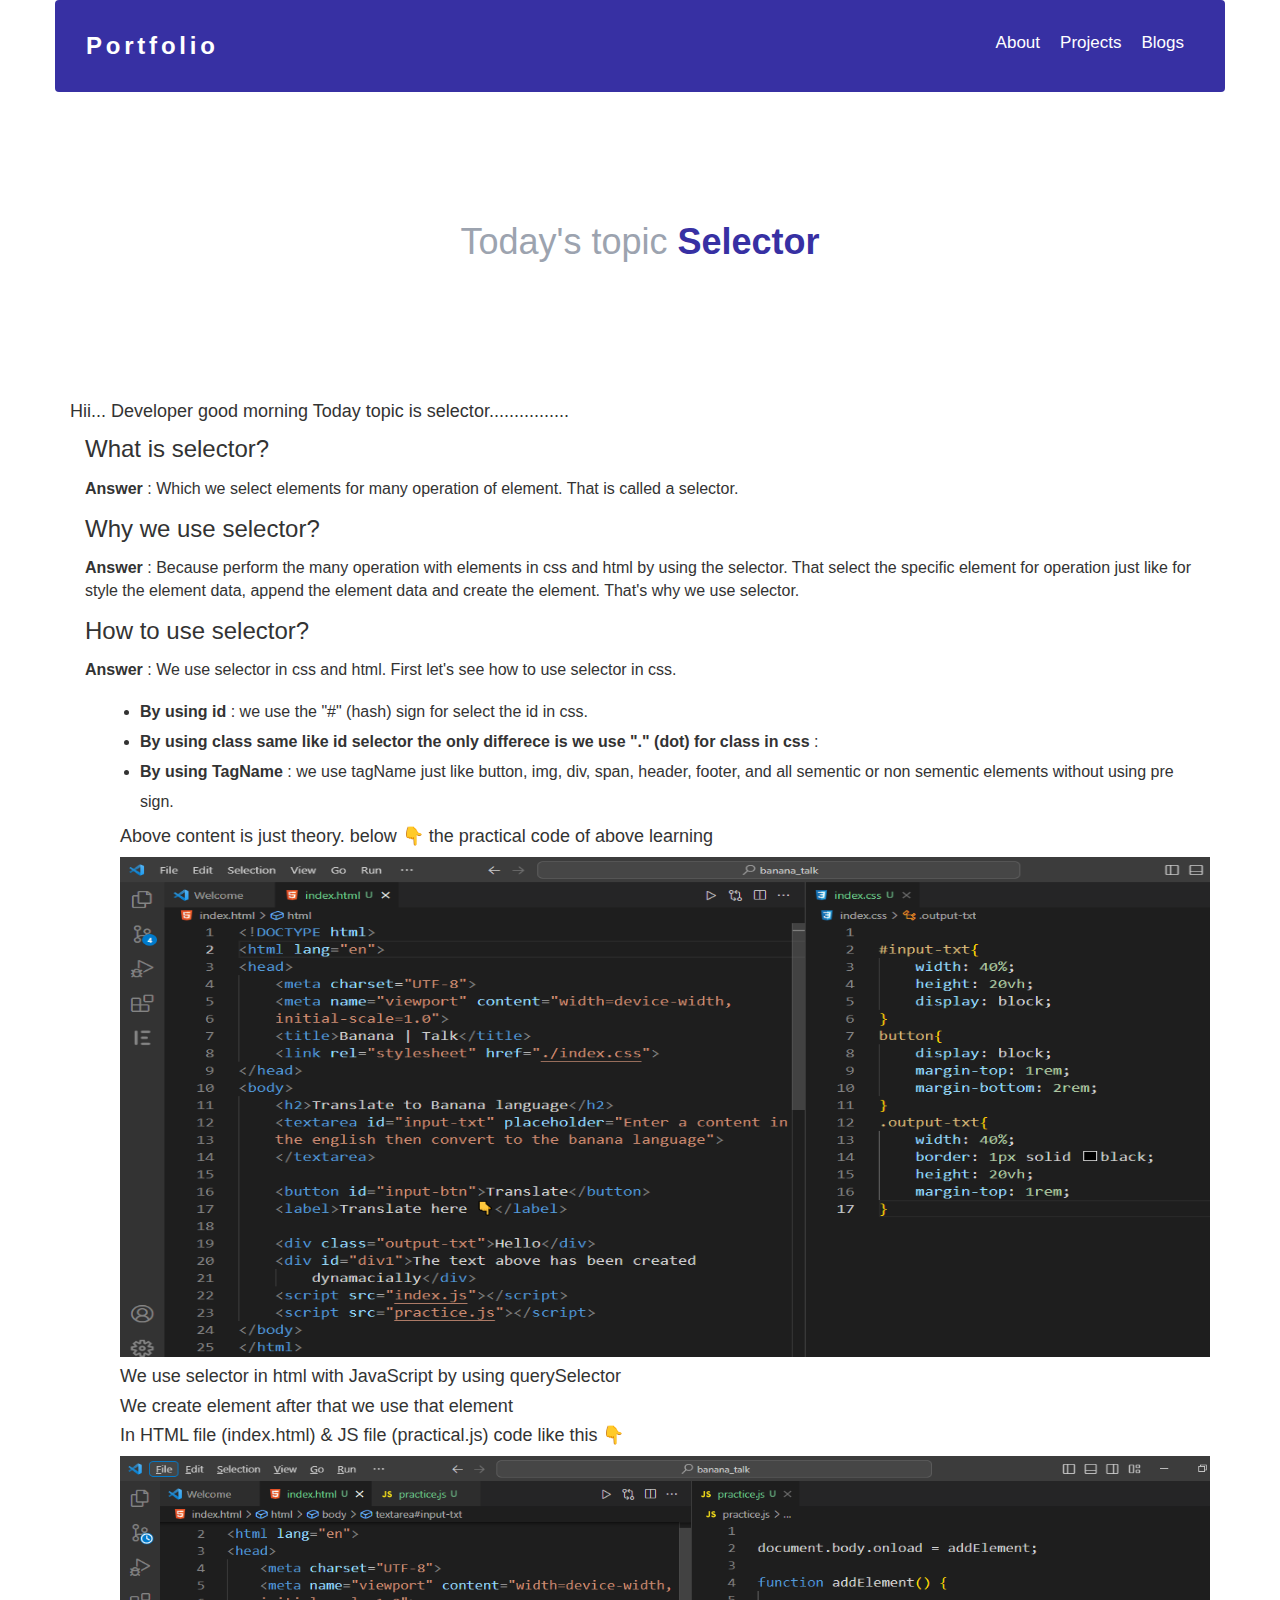
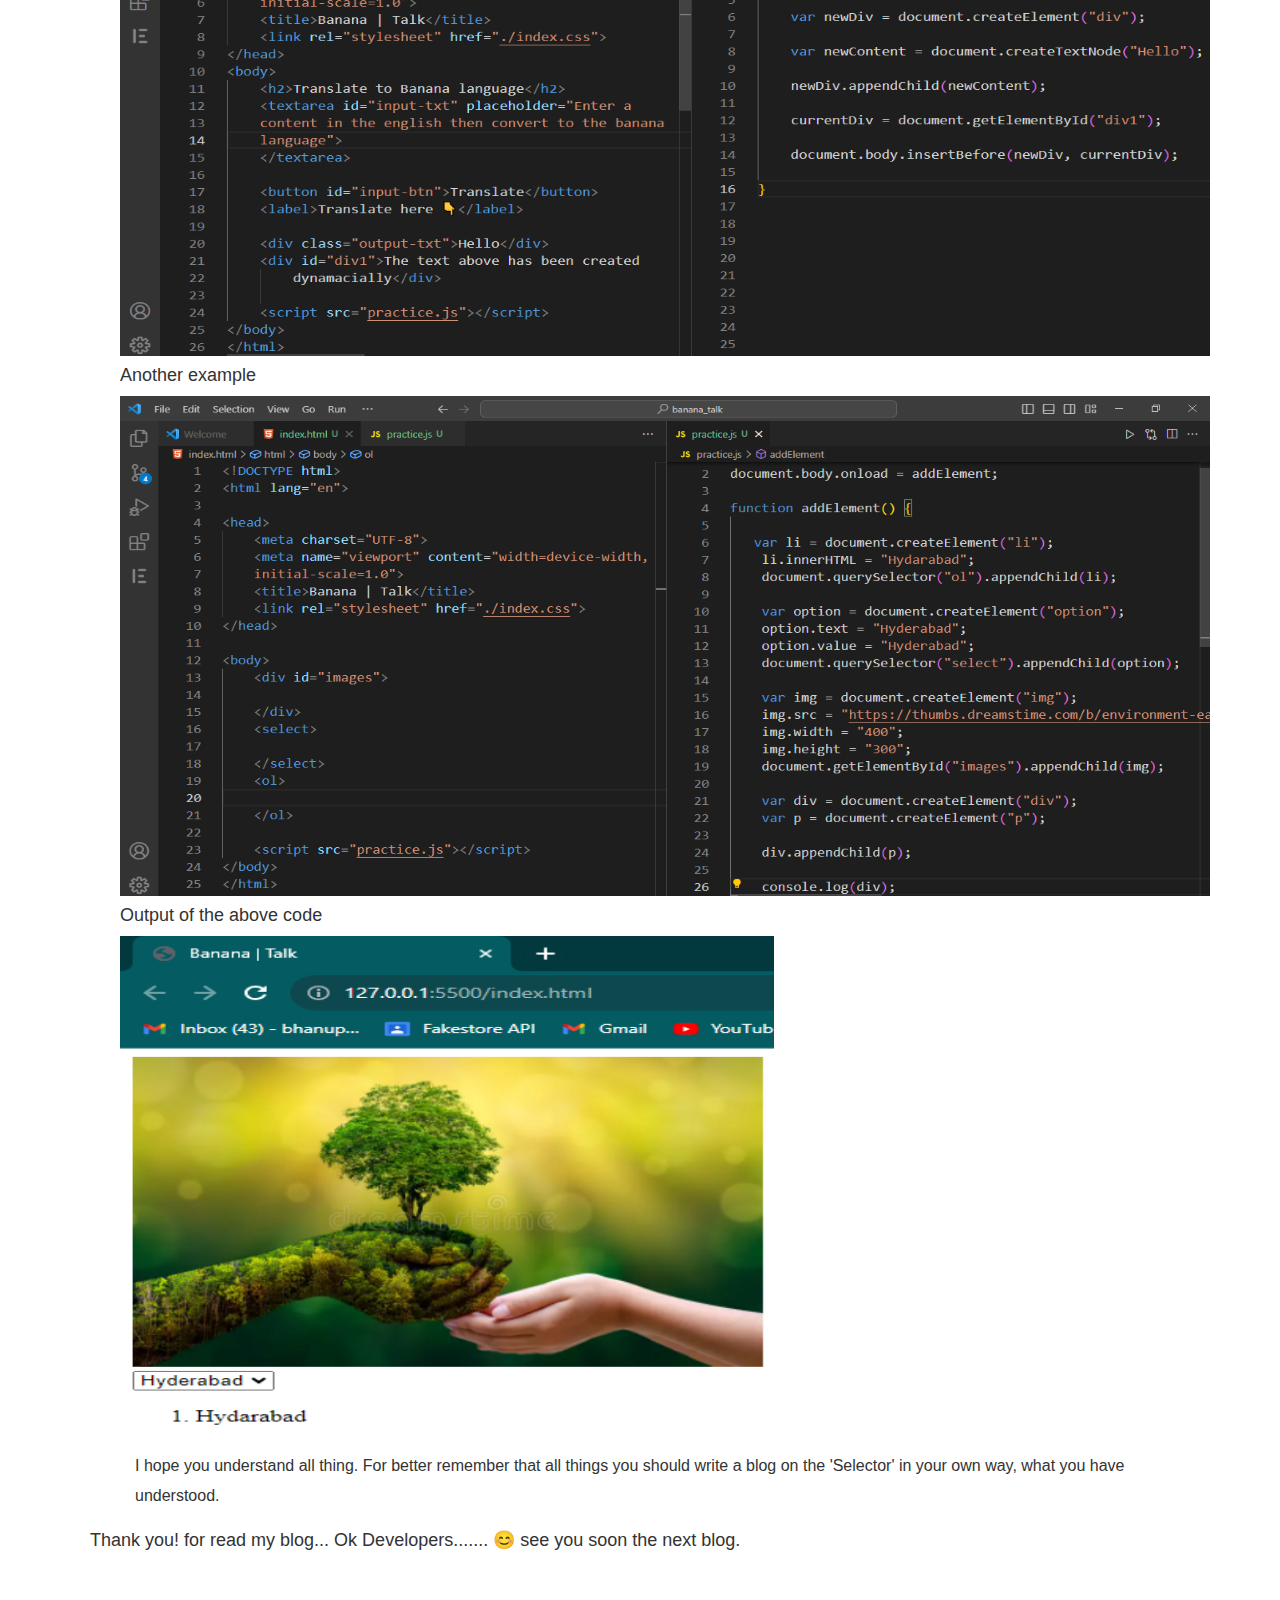
<file: blogs/selector-blog.html>
<!DOCTYPE html>
<html lang="en">

<head>
    <meta charset="UTF-8">
    <meta name="viewport" content="width=device-width, initial-scale=1.0">
    <title>Selector</title>
    <link rel="stylesheet" href="../index.css">

    <link rel="stylesheet" href="https://maxcdn.bootstrapcdn.com/bootstrap/3.4.1/css/bootstrap.min.css">
    <script src="https://ajax.googleapis.com/ajax/libs/jquery/3.6.4/jquery.min.js"></script>
    <script src="https://maxcdn.bootstrapcdn.com/bootstrap/3.4.1/js/bootstrap.min.js"></script>
</head>

<body>
    <!-- Navigation -->
    <nav class="container navbar navigation">
        <div class="container-fluid">
            <div class="navbar-header">
                <button type="button" class="navbar-toggle" data-toggle="collapse" data-target="#myNavbar">
                    <span class="icon-bar">----</span>
                    <span class="icon-bar">----</span>
                    <span class="icon-bar">----</span>
                </button>
                <a class="navbar-brand" href="/">Portfolio</a>
            </div>
            <div class="collapse navbar-collapse" id="myNavbar">
                <ul class=" navbar-nav navbar-right">
                    <li><a href="../index.html">About</a></li>
                    <li><a href="../projects.html">Projects</a></li>
                    <li><a href="../blogs.html">Blogs</a></li>
                </ul>
                <!-- <ul class="nav navbar-nav navbar-right">
                    <li><a href="#"><span class="glyphicon glyphicon-user"></span> Sign Up</a></li>
                    <li><a href="#"><span class="glyphicon glyphicon-log-in"></span> Login</a></li>
                </ul> -->
            </div>
        </div>
    </nav>

    <!-- Header  -->
    <div class="container container-center header">
        <h1>Today's topic <strong class="header-text">Selector</strong> </h1>
    </div>

    <!-- Section  -->
    <section class="container container-center blog">
        <div>
            <h4>
                Hii... Developer good morning
                Today topic is selector................
            </h4>

            <h3>What is selector?</h3>
            <p>
                <strong>Answer</strong> :
                Which we select elements for many operation of element. That is called a selector.
            </p>

            <h3>Why we use selector?</h3>
            <p>
                <strong>Answer</strong> :
                Because perform the many operation with elements in css and html by using the selector. That select the
                specific element for operation just like
                for style the element data, append the element data and create the element. That's why we use selector.
            </p>
            <h3>How to use selector?</h3>
            <p>
                <strong>Answer</strong> :
                We use selector in css and html.
                First let's see how to use selector in css.
            </p>

            <ol class="blog-ol">
                <li>
                    <strong>By using id</strong> : we use the "#" (hash) sign for select the id in css.
                </li>
                <li>
                    <strong>By using class same like id selector the only differece is we use "." (dot) for class in
                        css</strong> :
                </li>
                <li>
                    <strong>By using TagName</strong> : we use tagName just like button, img, div, span, header,
                    footer, and all sementic or non sementic elements without using pre sign.
                </li>
            </ol>
            <div class="blog-ol">
                <h4>Above content is just theory. below 👇 the practical code of above learning</h4>
                <img src="../images/id_image.png" alt="id/image" width="100%" height="500">
                <h4>We use selector in html with JavaScript by using querySelector</h4>
            </div>

            <div class="blog-ol">
                <h4>We create element after that we use that element</h4>
                <div>
                    <h4>In HTML file (index.html) & JS file (practical.js) code like this 👇</h4>
                    <img src="../images/create_element.png" alt="create_element" width="100%" height="500">
                </div>
                <div>
                    <h4>Another example</h4>
                    <img src="../images/create_element1.png" alt="create_element" width="100%" height="500">
                </div>
                <div class="small-img">
                    <h4>Output of the above code</h4>
                    <img src="../images/output_create-element.png" alt="output_create-element" width="60%" height="500" />
                </div>

                <p> I hope you understand all thing. For better remember that all things you should write a blog on the
                    'Selector' in your own way, what you have understood.
                </p>
            </div>
            <h4 class="thankyou-msg">Thank you! for read my blog... Ok Developers....... 😊 see you soon the next blog.</h4>
        </div>
    </section>
</body>

</html>
</file>
<file: index.css>
@import url('https://fonts.googleapis.com/css2?family=Montserrat:ital,wght@0,200;0,300;0,400;1,200&family=Ubuntu:ital@0;1&display=swap');

/* root  */
:root {
    --primary-color: #3730a3;
    --dark-gray: #9ca3af;
    --light-gray: #f3f4f6;
}

body {
    font-family: 'Montserrat', sans-serif;
    font-family: 'Ubuntu', sans-serif;
}

* {
    margin: 0px;
    padding: 0px;
}


@media only screen and (orientation : landscape) {

    /* container  */
    .container {
        margin-left: 1rem;
        margin-right: 1rem;
    }

    .container-center {
        max-width: 600;
        margin: auto;
        text-align: center;
    }

    /* link  */

    .link {
        padding: 1rem;
    }

    .section-offWhite .link a,
    .section-white .link a {
        text-decoration: none;
    }

    .link a {
        margin: 0.6rem;
    }

    section .container .link-primary {
        color: white;
    }

    section .container .link-secondary {
        color: var(--primary-color);
    }

    .link-primary {
        background-color: var(--primary-color);
        color: white;
        padding-left: 1.5rem;
        padding-right: 1.5rem;
        border-radius: 1.5rem;
    }

    .link-secondary {
        border: 1px solid var(--primary-color);
        color: var(--primary-color);
        border-radius: 1.5rem;
        padding-left: 1.5rem;
        padding-right: 1.5rem;
    }



    /* list */
    .list {
        list-style: none;
    }

    .list li {
        padding: 0.2rem;
    }

    .list-ol li {
        display: inline;
        max-width: 350px;
        margin: auto;
        padding: 1rem;
    }

    /* navigation */
    .navigation {
        background-color: var(--primary-color);
        color: white;
        padding: 2rem;
        border-bottom-left-radius: 2rem;
        position: sticky;
        top: 0px;
    }

    .navbar-header .navbar-brand {
        color: white;
        font-weight: bold;
        font-size: x-large;
        letter-spacing: 0.1cm;
        cursor: pointer;
    }

    .navbar-right li a {
        cursor: pointer;
        color: white;
        text-decoration: none;
    }

    .navbar-nav {
        list-style: none;
        text-align: right;
    }

    .navbar-nav li {
        display: inline;
        padding: 1rem;
        font-size: 1.7rem;
    }

    .navbar-nav a {
        text-decoration: none;
        color: white;
    }

    .icon-bar {
        color: white;
        font-weight: bolder;
    }

    /* header  */
    .header {
        text-align: center;
        margin-top: 10rem;
        margin-bottom: 9rem;
    }

    .header h1 {
        color: var(--dark-gray);
        margin-top: 3rem;
    }

    .header-text {
        color: var(--primary-color);
    }

    .header img {
        display: block;
        margin: auto;
        width: 100%;
        height: 55vh;
    }

    /* section  */
    section {
        text-align: center;
        padding: 3rem;
        margin: 2rem;
        border-radius: 1rem;
        font-size: 1.6rem;
    }

    .section-offWhite {
        background-color: var(--light-gray);
    }

    section p,
    section h3 {
        margin: 1.5rem;
    }

    section h3 {
        font-size: x-large
    }

    section a {
        padding: 1.5rem;
    }

    section a :hover {
        text-decoration: none;
        color: white;
    }

    /* footer  */
    footer {
        background-color: var(--primary-color);
        color: white;
        padding: 0.5rem;
        border-top-right-radius: 2rem;
        text-align: center;
        margin-top: 7rem;
    }

    .footer h2 {
        margin-left: 1rem;
    }

    .footer-link {
        text-align: center;
        margin-top: 1rem;
    }

    .footer-link li {
        list-style: none;
        display: inline;
        padding: 1rem;
        font-size: 1.6rem;
    }

    .footer-link a {
        text-decoration: none;
        color: white;
    }

    /* Blog */
    .blog {
        text-align: start;
        margin-bottom: -5rem;
    }

    .blog-ol {
        margin-left: 5rem;
        line-height: 3rem;
    }

    .blog-ol li {
        list-style-type: disc;
        margin-left: 2rem;
    }

    .blog-li li {
        display: list-item;
        list-style-type: circle;
        margin-left: 3.5rem;
        line-height: 2.5rem;
        text-align: justify;
        margin-right: 1.5rem;
    }

    .thankyou-msg {
        margin: 2rem;
    }
}

@media only screen and (orientation : portrait) {

    /* container  */
    .container {
        margin-left: 1rem;
        margin-right: 1rem;
    }

    .container-center {
        max-width: 600;
        margin: auto;
        text-align: center;
    }

    /* link  */

    .link {
        padding: 0.8rem;
        text-decoration: none;
        color: white;
        margin: auto;
        display: block;
    }

    .link a {
        margin: 1.5rem;
    }

    .section-offWhite .link a,
    .section-white .link a {
        text-decoration: none;
    }

    section .container .link-primary {
        color: white;
    }

    section .container .link-secondary {
        color: var(--primary-color);
    }

    .link-primary {
        background-color: var(--primary-color);
        color: white;
        padding-left: 1.2rem;
        padding-right: 1.2rem;
        border-radius: 1.5rem;
    }

    .link-secondary {
        border: 1px solid var(--primary-color);
        color: var(--primary-color);
        border-radius: 1.5rem;
        padding-left: 1.2rem;
        padding-right: 1.2rem;
    }

    /* list */
    .list {
        list-style: none;
    }

    .list li {
        padding: 0.2rem;
    }

    .list-ol li {
        display: inline;
        max-width: 350px;
        margin: auto;
        padding: 1rem;
    }

    /* navigation */
    .navigation {
        background-color: var(--primary-color);
        color: white;
        padding: 2rem;
        border-bottom-left-radius: 2rem;
        position: sticky;
        top: 0px;
    }

    .navbar-header .navbar-brand {
        color: white;
        font-weight: bold;
        font-size: x-large;
        letter-spacing: 0.1cm;
        cursor: pointer;
    }

    .navbar-right li a {
        cursor: pointer;
        color: white;
        text-decoration: none;
    }

    .navbar-nav {
        list-style: none;
        text-align: right;
    }

    .navbar-nav li {
        display: inline;
        padding: 1rem;
        font-size: 1.7rem;
    }

    .navbar-nav a {
        text-decoration: none;
        color: white;
    }

    .icon-bar {
        color: white;
        font-weight: bolder;
    }

    /* header  */
    .header {
        text-align: center;
        margin-top: 8rem;
        margin-bottom: 6rem;
    }

    .header h1 {
        color: var(--dark-gray);
        margin-top: 5rem;
    }

    .header-text {
        color: var(--primary-color);
    }

    .header .img-responsive {
        display: block;
        margin: auto;
        width: 100%;
        height: auto;
    }

    .small-img img {
        display: block;
        margin: auto;
        width: 100%;
        height: auto;
    }

    img {
        width: 95%;
        height: auto;
        margin: auto;
        display: block;
    }

    /* section  */
    section {
        text-align: center;
        padding: 3rem;
        margin: 2rem;
        border-radius: 1rem;
        font-size: 1.6rem;
        /* max-width: 850px; */
    }

    .section-offWhite {
        background-color: var(--light-gray);
    }

    section p,
    section h3 {
        margin: 1.5rem;
    }

    section h3 {
        font-size: x-large
    }

    section a {
        padding: 1.5rem;
    }

    section a :hover {
        text-decoration: none;
        color: white;
    }

    /* footer  */
    footer {
        background-color: var(--primary-color);
        color: white;
        padding: 0.5rem;
        border-top-right-radius: 2rem;
        text-align: center;
        margin-top: 7rem;
    }

    .footer h2 {
        margin-left: 1rem;
    }

    .footer-link {
        text-align: center;
        margin-top: 1rem;
    }

    .footer-link li {
        list-style: none;
        display: inline;
        padding: 1rem;
        font-size: 1.6rem;
    }

    .footer-link a {
        text-decoration: none;
        color: white;
    }

    /* Blog */
    .blog {
        text-align: start;
        margin-bottom: -5rem;
    }

    .blog-ol {
        margin-left: 2rem;
        text-align: justify;
        margin-right: 1rem;
    }

    .blog-ol li {
        list-style-type: disc;
        margin-left: 1rem;
        text-align: justify;
    }

    .blog-li li {
        display: list-item;
        list-style-type: square;
        margin-left: 3.4rem;
        padding-inline-start: 0ch;
        line-height: 2.5rem;
        text-align: justify;
        margin-right: 1.5rem;
    }

    .thankyou-msg {
        margin: 2rem;
        margin-right: 1.5rem;
        text-align: justify;
    }
}
</file>
